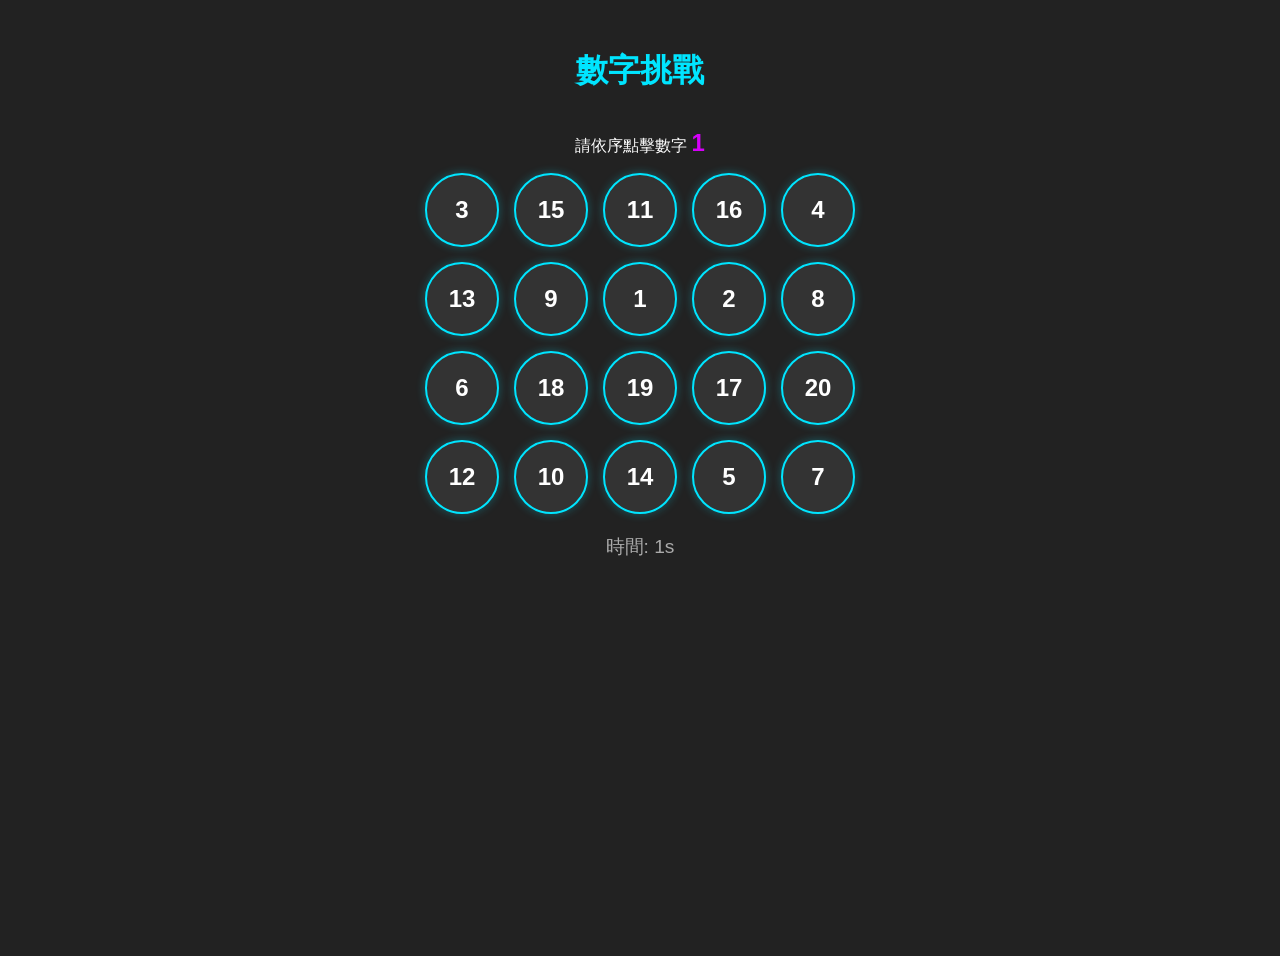
<file: games/1/index.html>
<!DOCTYPE html>
<html lang="zh-TW">

<head>
    <meta charset="UTF-8">
    <title>數字挑戰</title>
    <style>
        body {
            font-family: 'Segoe UI', Tahoma, Geneva, Verdana, sans-serif;
            text-align: center;
            padding: 20px;
            background: #222;
            color: #fff;
            display: flex;
            flex-direction: column;
            align-items: center;
            height: 100vh;
        }

        h1 {
            margin-bottom: 20px;
            color: #00e5ff;
        }

        #game-board {
            display: grid;
            grid-template-columns: repeat(5, 1fr);
            gap: 15px;
            max-width: 500px;
            margin: 0 auto;
        }

        .num-btn {
            width: 70px;
            height: 70px;
            background: #333;
            border: 2px solid #00e5ff;
            color: #fff;
            font-size: 24px;
            font-weight: bold;
            cursor: pointer;
            border-radius: 50%;
            transition: all 0.2s;
            box-shadow: 0 0 10px rgba(0, 229, 255, 0.3);
            display: flex;
            align-items: center;
            justify-content: center;
        }

        .num-btn:hover {
            background: #00e5ff;
            color: #000;
            transform: scale(1.1);
        }

        .num-btn.clicked {
            visibility: hidden;
            /* Or change style */
            pointer-events: none;
        }

        .status {
            margin-top: 20px;
            font-size: 1.2rem;
            color: #aaa;
        }
    </style>
</head>

<body>
    <h1>數字挑戰</h1>
    <p>請依序點擊數字 <span id="next-num" style="color: #d500f9; font-weight:bold; font-size:1.5em;">1</span></p>

    <div id="game-board"></div>
    <div class="status" id="timer">時間: 0s</div>

    <script>
        const totalNums = 20;
        let currentNum = 1;
        let startTime = Date.now();
        let timerInterval;

        function initGame() {
            const board = document.getElementById('game-board');
            let nums = [];
            for (let i = 1; i <= totalNums; i++) {
                nums.push(i);
            }
            // Shuffle
            nums.sort(() => Math.random() - 0.5);

            nums.forEach(n => {
                let btn = document.createElement('div');
                btn.className = 'num-btn';
                btn.textContent = n;
                btn.onclick = () => checkNum(btn, n);
                board.appendChild(btn);
            });

            timerInterval = setInterval(() => {
                let elapsed = Math.floor((Date.now() - startTime) / 1000);
                document.getElementById('timer').textContent = `時間: ${elapsed}s`;
            }, 1000);
        }

        function checkNum(btn, n) {
            if (n === currentNum) {
                btn.classList.add('clicked');
                currentNum++;
                if (currentNum > totalNums) {
                    endGame();
                } else {
                    document.getElementById('next-num').textContent = currentNum;
                }
            } else {
                // Wrong click effect
                btn.style.borderColor = 'red';
                setTimeout(() => btn.style.borderColor = '#00e5ff', 300);
            }
        }

        function endGame() {
            clearInterval(timerInterval);
            let timeUsed = Math.floor((Date.now() - startTime) / 1000);
            let score = Math.max(0, 100 - timeUsed); // Elementary scoring

            alert(`恭喜完成！耗時 ${timeUsed} 秒。您的得分: ${score}`);

            if (window.opener && !window.opener.closed) {
                window.opener.receiveGameResult({
                    score: score,
                    status: 'Completed (Time: ' + timeUsed + 's)'
                });
                window.close();
            } else {
                window.close();
            }
        }

        initGame();
    </script>
</body>

</html>
</file>
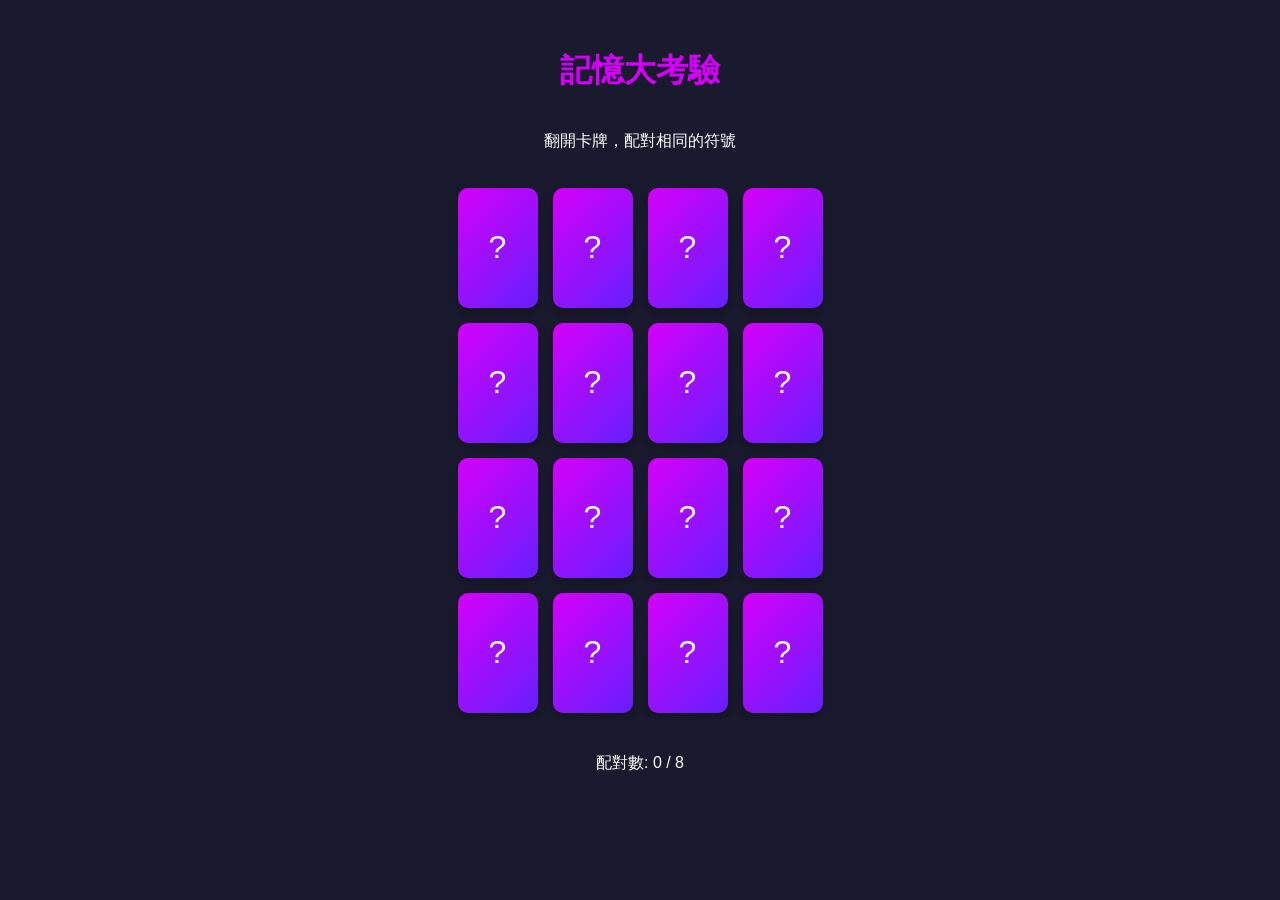
<file: games/2/index.html>
<!DOCTYPE html>
<html lang="zh-TW">

<head>
    <meta charset="UTF-8">
    <title>記憶大考驗</title>
    <style>
        body {
            font-family: 'Segoe UI', Tahoma, Geneva, Verdana, sans-serif;
            text-align: center;
            padding: 20px;
            background: #1a1a2e;
            color: #fff;
            display: flex;
            flex-direction: column;
            align-items: center;
        }

        h1 {
            color: #d500f9;
        }

        #game-board {
            display: grid;
            grid-template-columns: repeat(4, 1fr);
            gap: 15px;
            margin: 20px auto;
        }

        .card {
            width: 80px;
            height: 120px;
            background-color: transparent;
            perspective: 1000px;
            cursor: pointer;
        }

        .card-inner {
            position: relative;
            width: 100%;
            height: 100%;
            text-align: center;
            transition: transform 0.6s;
            transform-style: preserve-3d;
        }

        .card.flipped .card-inner {
            transform: rotateY(180deg);
        }

        .card.matched .card-inner {
            visibility: hidden;
            transition: visibility 0s 0.3s;
            /* Wait for flip */
        }

        .card-front,
        .card-back {
            position: absolute;
            width: 100%;
            height: 100%;
            -webkit-backface-visibility: hidden;
            backface-visibility: hidden;
            border-radius: 10px;
            box-shadow: 0 4px 8px rgba(0, 0, 0, 0.3);
            display: flex;
            align-items: center;
            justify-content: center;
            font-size: 2rem;
        }

        .card-front {
            background: linear-gradient(135deg, #d500f9, #651fff);
            color: white;
        }

        .card-back {
            background-color: #fff;
            color: #333;
            transform: rotateY(180deg);
            border: 2px solid #d500f9;
        }

        .controls {
            margin-top: 20px;
        }
    </style>
</head>

<body>
    <h1>記憶大考驗</h1>
    <p>翻開卡牌，配對相同的符號</p>

    <div id="game-board"></div>
    <div class="controls" id="status">配對數: 0 / 8</div>

    <script>
        const icons = ['🍎', '🍌', '🍇', '🍉', '🚗', '🚀', '⭐', '🐶'];
        // Double them up
        let cards = [...icons, ...icons];
        let flippedCards = [];
        let matchedPairs = 0;
        let isLocked = false;

        function initGame() {
            const board = document.getElementById('game-board');
            // Shuffle
            cards.sort(() => Math.random() - 0.5);

            cards.forEach((icon, index) => {
                let card = document.createElement('div');
                card.className = 'card';
                card.innerHTML = `
                    <div class="card-inner">
                        <div class="card-front"><i class="fas fa-question"></i>?</div>
                        <div class="card-back">${icon}</div>
                    </div>
                `;
                card.onclick = () => flipCard(card, icon);
                board.appendChild(card);
            });
        }

        function flipCard(card, icon) {
            if (isLocked || card.classList.contains('flipped') || flippedCards.length === 2) return;

            card.classList.add('flipped');
            flippedCards.push({ element: card, icon: icon });

            if (flippedCards.length === 2) {
                checkForMatch();
            }
        }

        function checkForMatch() {
            isLocked = true;
            let card1 = flippedCards[0];
            let card2 = flippedCards[1];

            if (card1.icon === card2.icon) {
                // Match
                matchedPairs++;
                document.getElementById('status').textContent = `配對數: ${matchedPairs} / 8`;
                flippedCards = [];
                isLocked = false;

                // Keep them flipped or hide them? 
                // Usually matching games keep them visible.
                // Or we can add a 'matched' class if we want them to disappear.
                // card1.element.classList.add('matched');
                // card2.element.classList.add('matched');

                if (matchedPairs === icons.length) {
                    setTimeout(endGame, 500);
                }
            } else {
                // No Match
                setTimeout(() => {
                    card1.element.classList.remove('flipped');
                    card2.element.classList.remove('flipped');
                    flippedCards = [];
                    isLocked = false;
                }, 1000);
            }
        }

        function endGame() {
            if (window.opener && !window.opener.closed) {
                window.opener.receiveGameResult({
                    score: 100,
                    status: 'All Matched!'
                });
                window.close();
            } else {
                alert("遊戲完成！");
                window.close();
            }
        }

        initGame();
    </script>
</body>

</html>
</file>
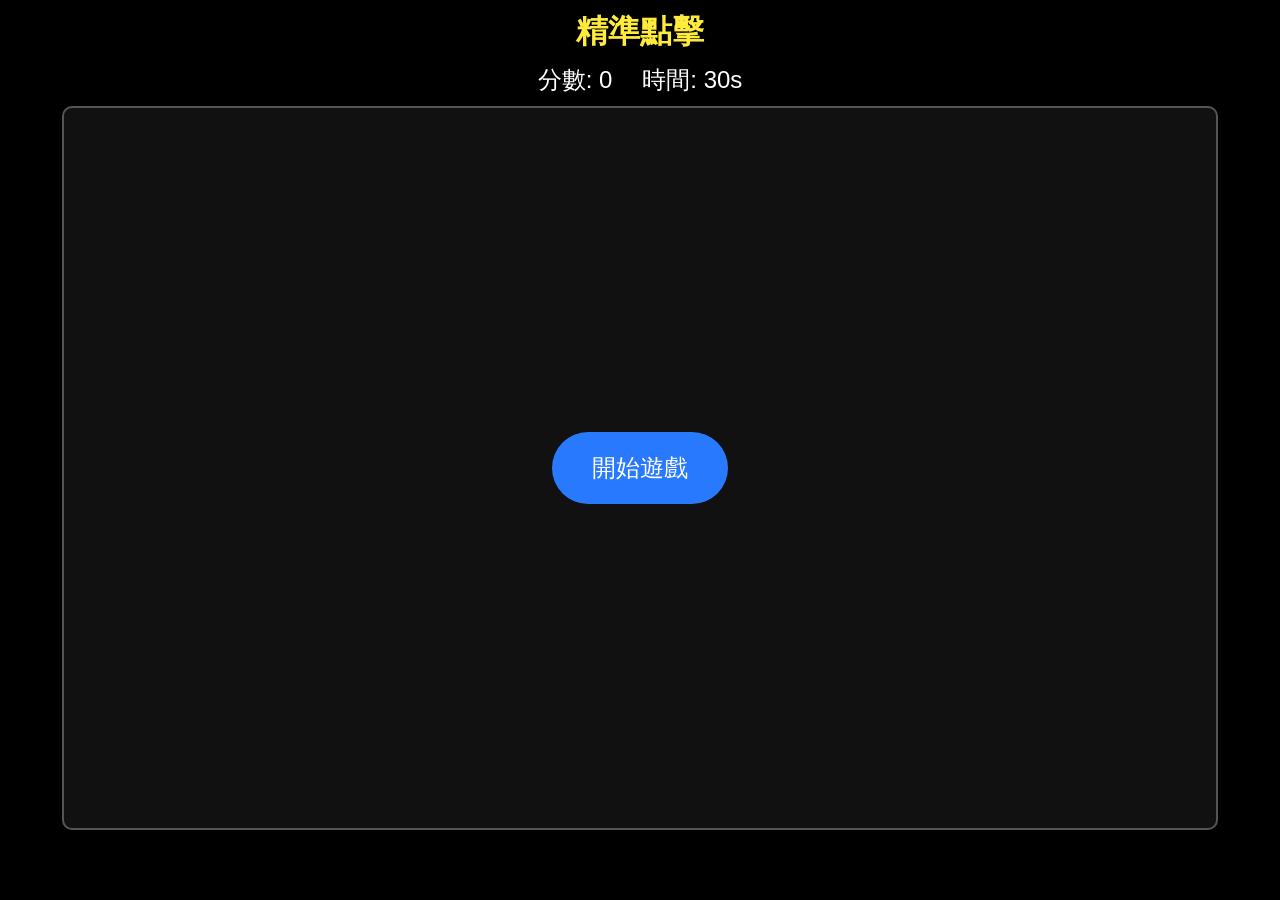
<file: games/3/index.html>
<!DOCTYPE html>
<html lang="zh-TW">

<head>
    <meta charset="UTF-8">
    <title>精準點擊</title>
    <style>
        body {
            font-family: 'Segoe UI', Tahoma, Geneva, Verdana, sans-serif;
            text-align: center;
            margin: 0;
            background: #000;
            color: #fff;
            overflow: hidden;
            /* Prevent scrollbars when target moves */
            height: 100vh;
            display: flex;
            flex-direction: column;
            align-items: center;
        }

        h1 {
            margin: 10px 0;
            color: #ffeb3b;
            user-select: none;
        }

        .info-bar {
            display: flex;
            gap: 30px;
            font-size: 1.5rem;
            margin-bottom: 10px;
            user-select: none;
        }

        #game-area {
            position: relative;
            width: 90%;
            height: 80%;
            border: 2px solid #555;
            background: #111;
            border-radius: 10px;
            cursor: crosshair;
        }

        .target {
            position: absolute;
            width: 50px;
            height: 50px;
            background: radial-gradient(circle, #ffeb3b 30%, #f57f17 100%);
            border-radius: 50%;
            box-shadow: 0 0 15px #ffeb3b;
            cursor: pointer;
            transition: transform 0.1s;
        }

        .target:active {
            transform: scale(0.9);
        }

        #start-btn {
            position: absolute;
            top: 50%;
            left: 50%;
            transform: translate(-50%, -50%);
            padding: 20px 40px;
            font-size: 24px;
            background: #2979ff;
            color: white;
            border: none;
            border-radius: 50px;
            cursor: pointer;
            z-index: 10;
        }

        #start-btn:hover {
            background: #1565c0;
        }
    </style>
</head>

<body>
    <h1>精準點擊</h1>
    <div class="info-bar">
        <span id="score-display">分數: 0</span>
        <span id="time-display">時間: 30s</span>
    </div>

    <div id="game-area">
        <button id="start-btn" onclick="startGame()">開始遊戲</button>
    </div>

    <script>
        let score = 0;
        let timeLeft = 30;
        let gameInterval;
        let targetElement = null;
        let gameArea = document.getElementById('game-area');

        function startGame() {
            document.getElementById('start-btn').style.display = 'none';
            score = 0;
            timeLeft = 30;
            updateDisplay();
            spawnTarget();

            gameInterval = setInterval(() => {
                timeLeft--;
                updateDisplay();
                if (timeLeft <= 0) {
                    endGame();
                }
            }, 1000);
        }

        function spawnTarget() {
            // Remove existing target
            if (targetElement) targetElement.remove();

            // Create new target
            targetElement = document.createElement('div');
            targetElement.className = 'target';

            // Random position
            // Subtract target size (50px) to stay in bounds
            let maxX = gameArea.clientWidth - 60;
            let maxY = gameArea.clientHeight - 60;

            let x = Math.floor(Math.random() * maxX);
            let y = Math.floor(Math.random() * maxY);

            targetElement.style.left = x + 'px';
            targetElement.style.top = y + 'px';

            targetElement.onmousedown = hitTarget; // Use mousedown for faster response

            gameArea.appendChild(targetElement);
        }

        function hitTarget() {
            score += 10;
            updateDisplay();
            // Play sound? (Optional)
            spawnTarget();
        }

        function updateDisplay() {
            document.getElementById('score-display').textContent = `分數: ${score}`;
            document.getElementById('time-display').textContent = `時間: ${timeLeft}s`;
        }

        function endGame() {
            clearInterval(gameInterval);
            if (targetElement) targetElement.remove();

            alert(`時間到！你的最終得分: ${score}`);

            if (window.opener && !window.opener.closed) {
                window.opener.receiveGameResult({
                    score: score,
                    status: 'Aim Test Completed'
                });
                window.close();
            } else {
                document.getElementById('start-btn').style.display = 'block';
                document.getElementById('start-btn').textContent = '再玩一次';
            }
        }
    </script>
</body>

</html>
</file>
